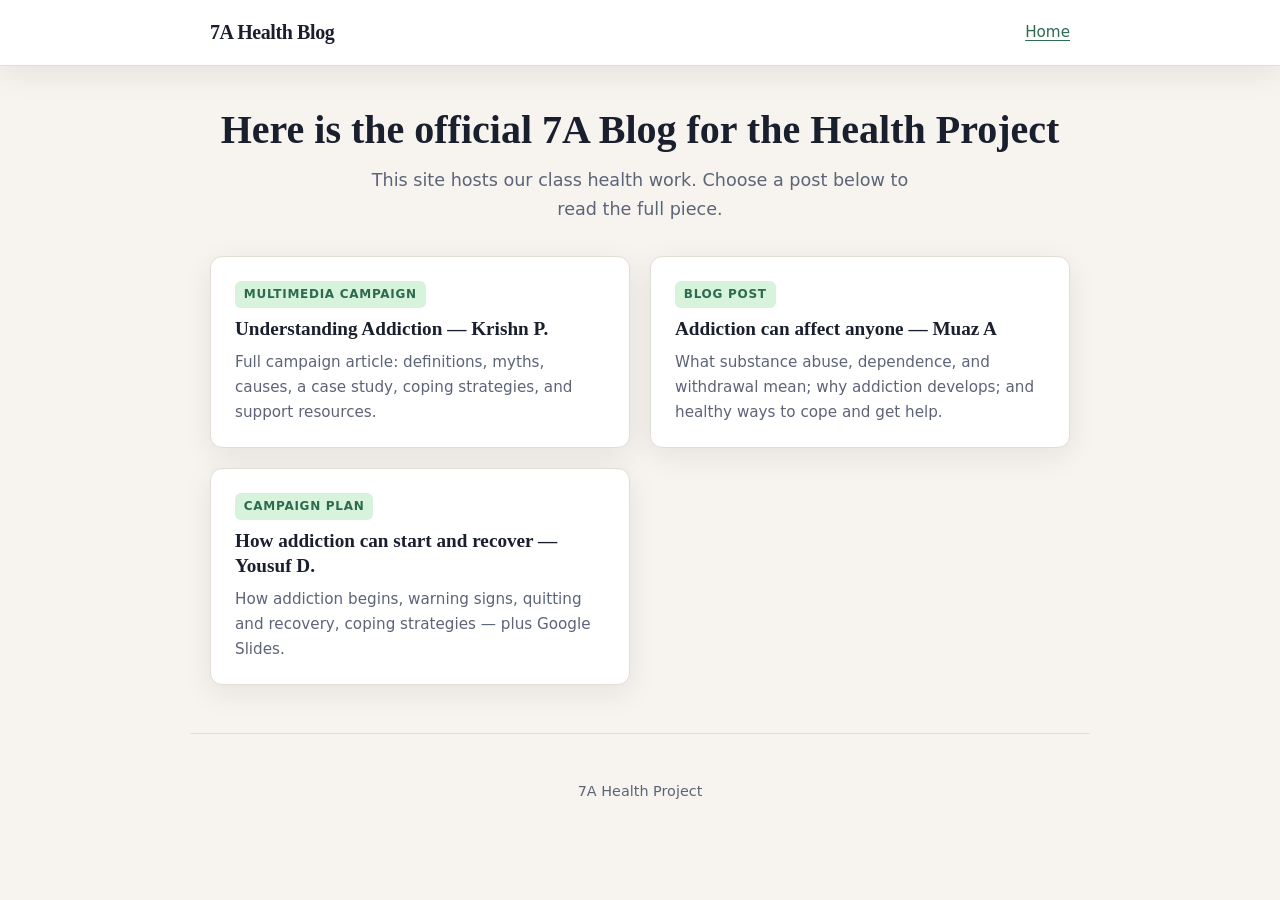
<file: index.html>
<!DOCTYPE html>
<html lang="en">
  <head>
    <meta charset="UTF-8" />
    <meta name="viewport" content="width=device-width, initial-scale=1" />
    <title>7A Health Blog — Official Health Project</title>
    <meta
      name="description"
      content="Official 7A blog for the Health Project."
    />
    <link rel="stylesheet" href="css/style.css" />
  </head>
  <body>
    <header class="site-header">
      <div class="site-header__inner">
        <div class="brand">
          <a href="index.html">7A Health Blog</a>
        </div>
        <nav class="nav" aria-label="Main">
          <a href="index.html">Home</a>
        </nav>
      </div>
    </header>

    <section class="hero">
      <h1>Here is the official 7A Blog for the Health Project</h1>
      <p>
        This site hosts our class health work. Choose a post below to read the
        full piece.
      </p>
    </section>

    <div class="post-grid" role="list">
      <article class="post-card" role="listitem">
        <span class="post-card__tag">Multimedia campaign</span>
        <h2>
          <a href="understanding-addiction.html"
            >Understanding Addiction — Krishn P.</a
          >
        </h2>
        <p>
          Full campaign article: definitions, myths, causes, a case study,
          coping strategies, and support resources.
        </p>
      </article>

      <article class="post-card" role="listitem">
        <span class="post-card__tag">Blog post</span>
        <h2>
          <a href="muaz-addiction-health.html">Addiction can affect anyone — Muaz A</a>
        </h2>
        <p>
          What substance abuse, dependence, and withdrawal mean; why addiction
          develops; and healthy ways to cope and get help.
        </p>
      </article>

      <article class="post-card" role="listitem">
        <span class="post-card__tag">Campaign plan</span>
        <h2>
          <a href="yousuf-addiction-campaign.html"
            >How addiction can start and recover — Yousuf D.</a
          >
        </h2>
        <p>
          How addiction begins, warning signs, quitting and recovery, coping
          strategies — plus Google Slides.
        </p>
      </article>
    </div>

    <footer class="site-footer">
      <p>7A Health Project</p>
    </footer>
  </body>
</html>
</file>
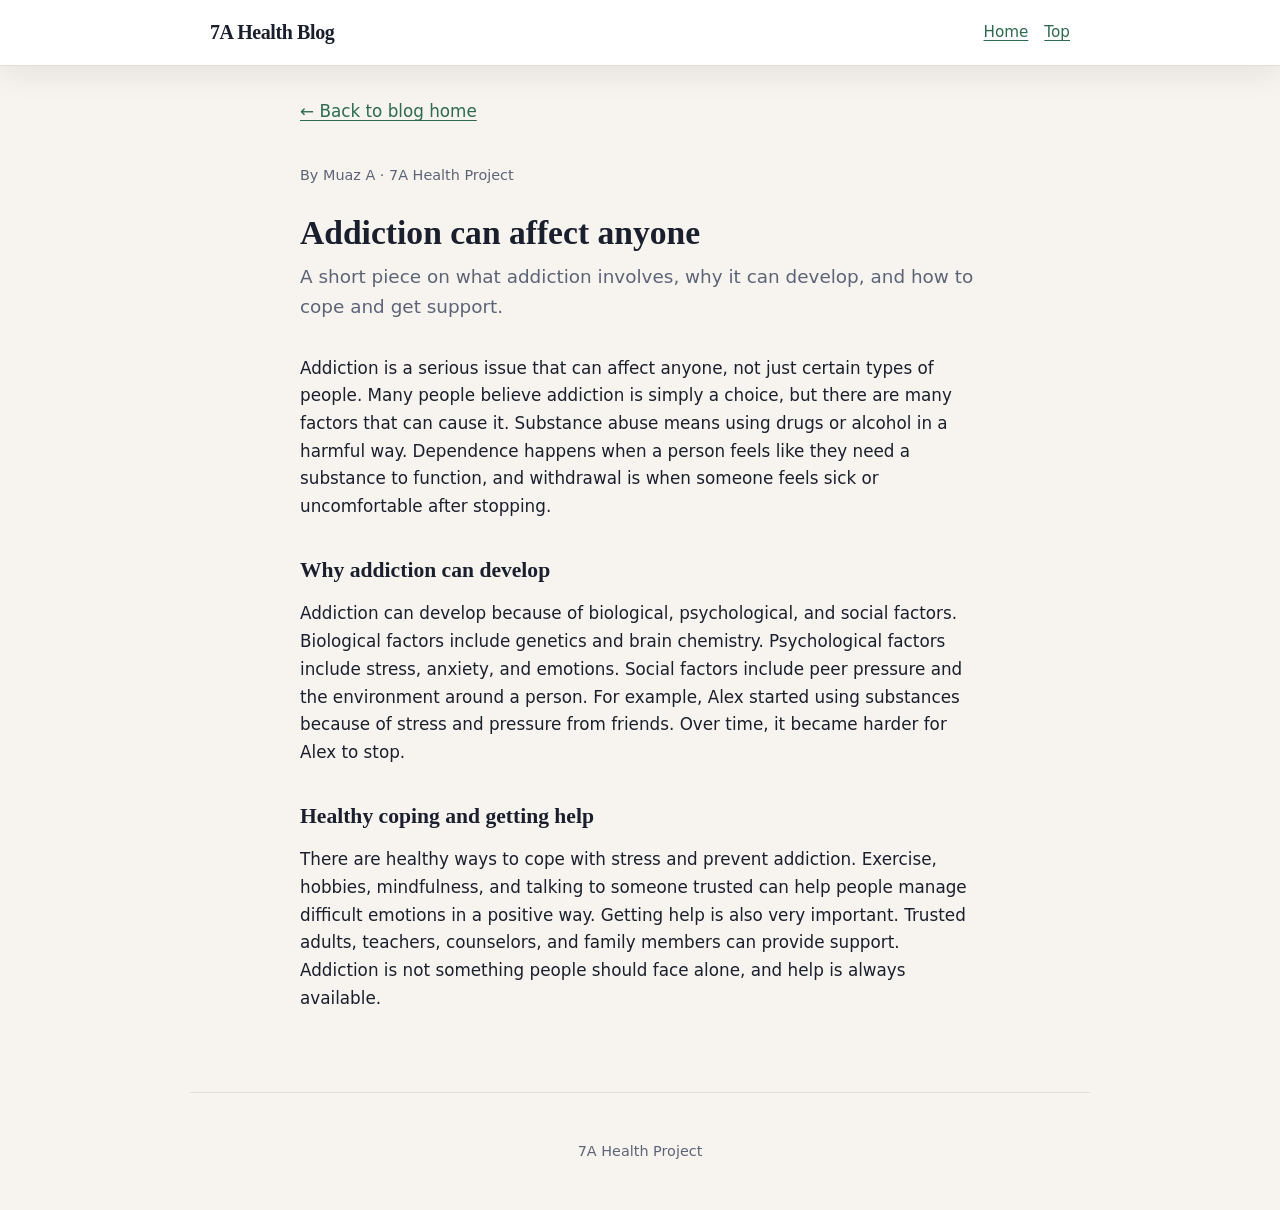
<file: muaz-addiction-health.html>
<!DOCTYPE html>
<html lang="en">
  <head>
    <meta charset="UTF-8" />
    <meta name="viewport" content="width=device-width, initial-scale=1" />
    <title>Addiction can affect anyone — Muaz A · 7A Health Blog</title>
    <meta
      name="description"
      content="Health project blog post by Muaz A on addiction, causes, and healthy coping."
    />
    <link rel="stylesheet" href="css/style.css" />
  </head>
  <body id="top">
    <header class="site-header">
      <div class="site-header__inner">
        <div class="brand">
          <a href="index.html">7A Health Blog</a>
        </div>
        <nav class="nav" aria-label="Main">
          <a href="index.html">Home</a>
          <a href="#top">Top</a>
        </nav>
      </div>
    </header>

    <main>
      <a class="back-link" href="index.html">← Back to blog home</a>

      <p class="article-meta">By Muaz A · 7A Health Project</p>
      <h1 class="article-title">Addiction can affect anyone</h1>
      <p class="lead">
        A short piece on what addiction involves, why it can develop, and how to
        cope and get support.
      </p>

      <div class="article-body">
        <p>
          Addiction is a serious issue that can affect anyone, not just certain
          types of people. Many people believe addiction is simply a choice, but
          there are many factors that can cause it. Substance abuse means using
          drugs or alcohol in a harmful way. Dependence happens when a person
          feels like they need a substance to function, and withdrawal is when
          someone feels sick or uncomfortable after stopping.
        </p>

        <h2>Why addiction can develop</h2>
        <p>
          Addiction can develop because of biological, psychological, and social
          factors. Biological factors include genetics and brain chemistry.
          Psychological factors include stress, anxiety, and emotions. Social
          factors include peer pressure and the environment around a person. For
          example, Alex started using substances because of stress and pressure
          from friends. Over time, it became harder for Alex to stop.
        </p>

        <h2>Healthy coping and getting help</h2>
        <p>
          There are healthy ways to cope with stress and prevent addiction.
          Exercise, hobbies, mindfulness, and talking to someone trusted can
          help people manage difficult emotions in a positive way. Getting help
          is also very important. Trusted adults, teachers, counselors, and
          family members can provide support. Addiction is not something people
          should face alone, and help is always available.
        </p>
      </div>
    </main>

    <footer class="site-footer">
      <p>7A Health Project</p>
    </footer>
  </body>
</html>
</file>
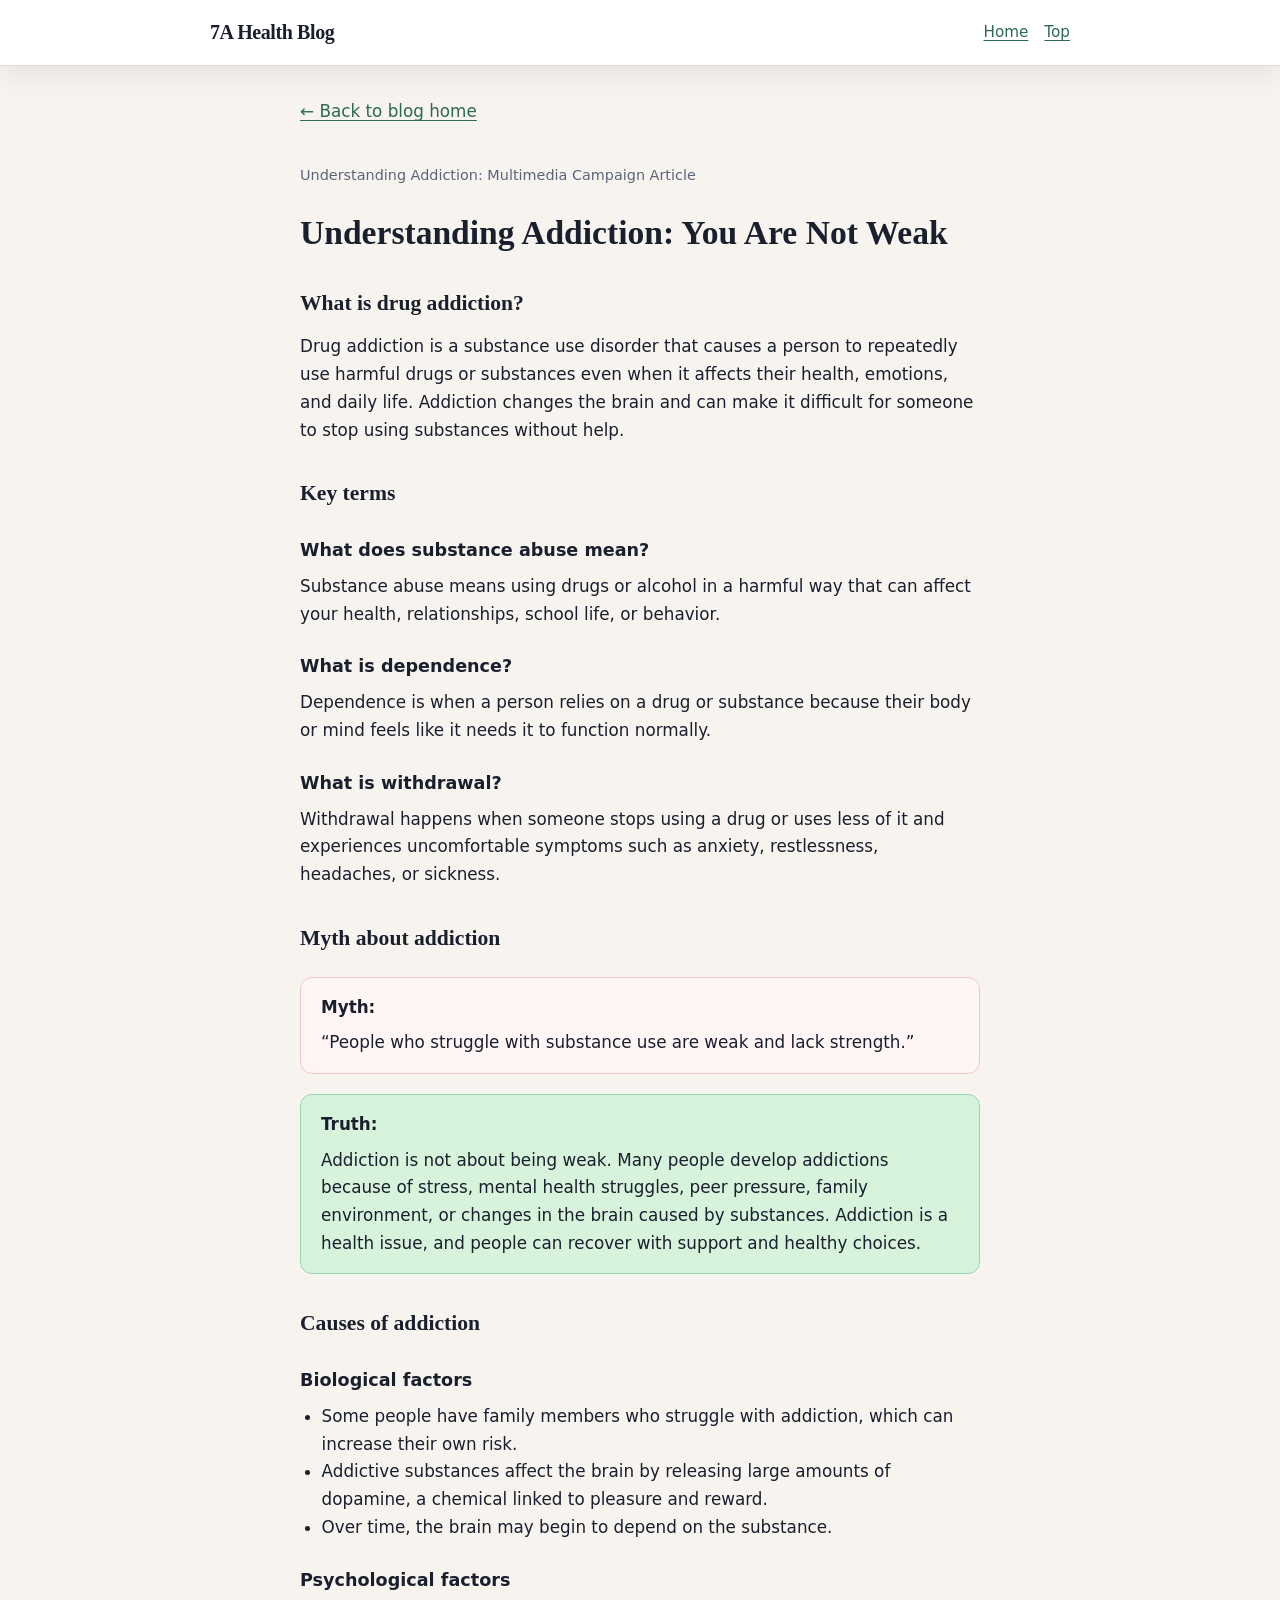
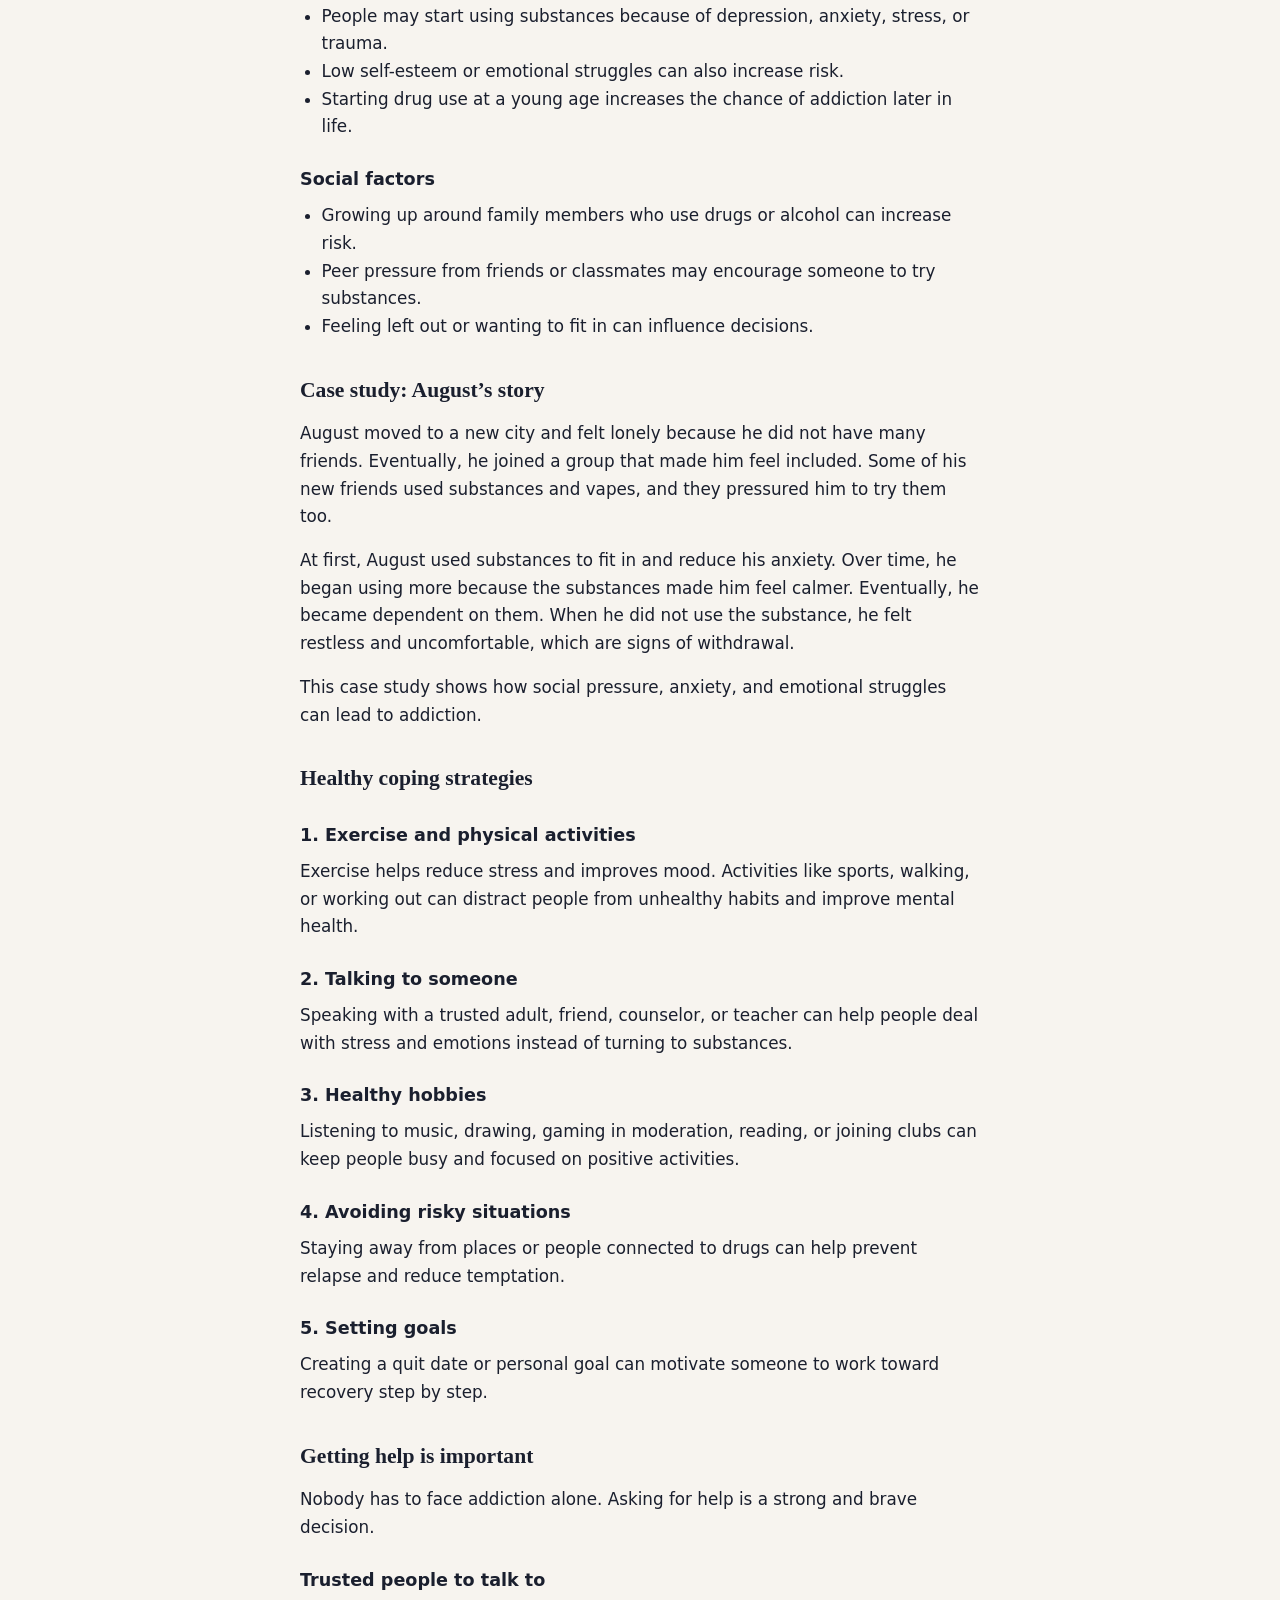
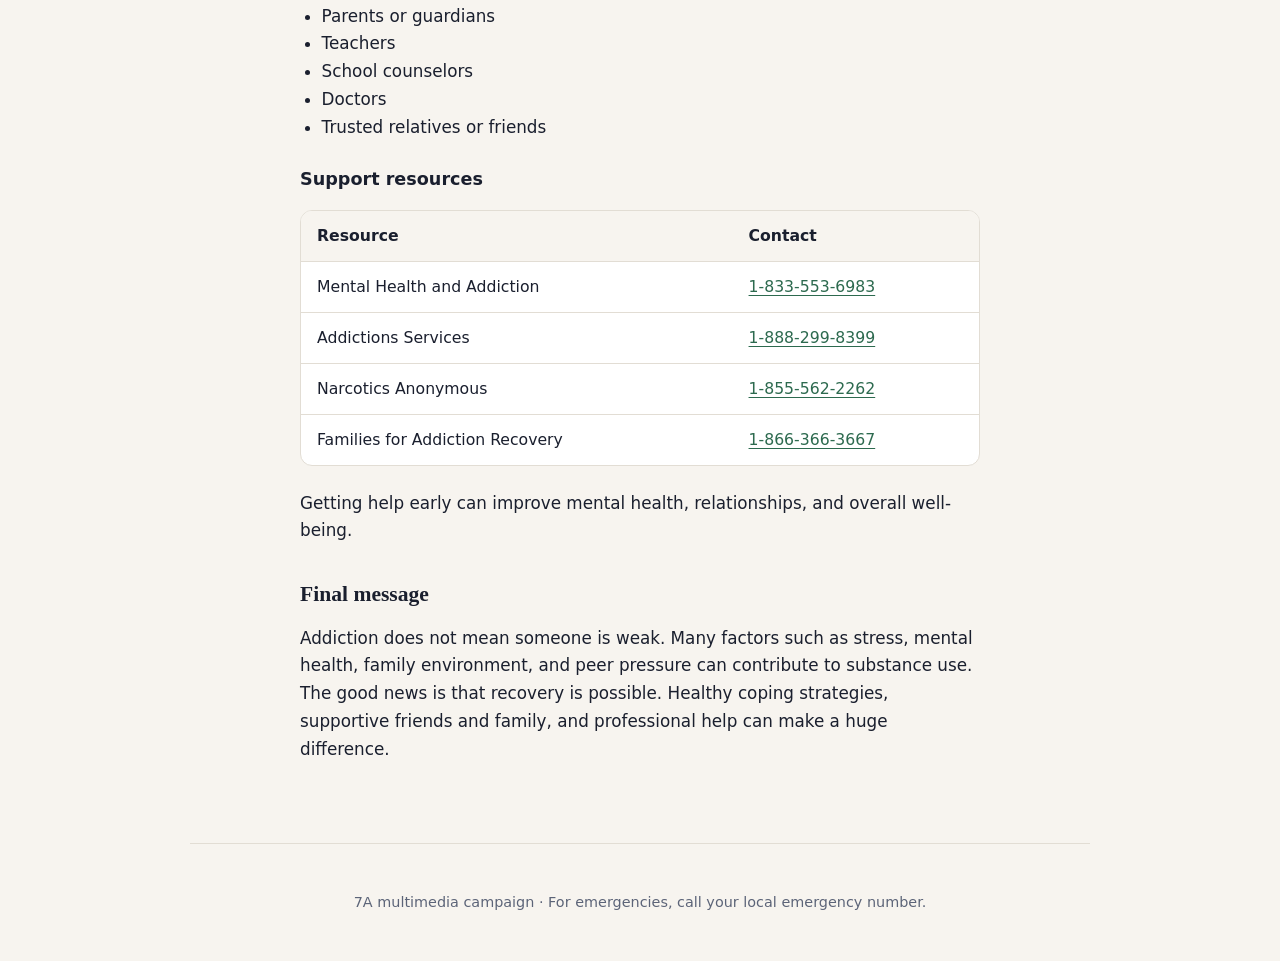
<file: understanding-addiction.html>
<!DOCTYPE html>
<html lang="en">
  <head>
    <meta charset="UTF-8" />
    <meta name="viewport" content="width=device-width, initial-scale=1" />
    <title>Understanding Addiction: You Are Not Weak — 7A Campaign</title>
    <meta
      name="description"
      content="Understanding addiction: multimedia campaign article on substance use, myths, causes, coping, and support."
    />
    <link rel="stylesheet" href="css/style.css" />
  </head>
  <body id="top">
    <header class="site-header">
      <div class="site-header__inner">
        <div class="brand">
          <a href="index.html">7A Health Blog</a>
        </div>
        <nav class="nav" aria-label="Main">
          <a href="index.html">Home</a>
          <a href="#top">Top</a>
        </nav>
      </div>
    </header>

    <main>
      <a class="back-link" href="index.html">← Back to blog home</a>

      <p class="article-meta">Understanding Addiction: Multimedia Campaign Article</p>
      <h1 class="article-title">Understanding Addiction: You Are Not Weak</h1>

      <div class="article-body">
        <h2>What is drug addiction?</h2>
        <p>
          Drug addiction is a substance use disorder that causes a person to
          repeatedly use harmful drugs or substances even when it affects their
          health, emotions, and daily life. Addiction changes the brain and can
          make it difficult for someone to stop using substances without help.
        </p>

        <h2>Key terms</h2>

        <h3>What does substance abuse mean?</h3>
        <p>
          Substance abuse means using drugs or alcohol in a harmful way that can
          affect your health, relationships, school life, or behavior.
        </p>

        <h3>What is dependence?</h3>
        <p>
          Dependence is when a person relies on a drug or substance because
          their body or mind feels like it needs it to function normally.
        </p>

        <h3>What is withdrawal?</h3>
        <p>
          Withdrawal happens when someone stops using a drug or uses less of it
          and experiences uncomfortable symptoms such as anxiety, restlessness,
          headaches, or sickness.
        </p>

        <h2>Myth about addiction</h2>

        <div class="callout callout--myth" role="note">
          <p><strong>Myth:</strong></p>
          <p>
            “People who struggle with substance use are weak and lack
            strength.”
          </p>
        </div>

        <div class="callout callout--truth" role="note">
          <p><strong>Truth:</strong></p>
          <p>
            Addiction is not about being weak. Many people develop addictions
            because of stress, mental health struggles, peer pressure, family
            environment, or changes in the brain caused by substances.
            Addiction is a health issue, and people can recover with support and
            healthy choices.
          </p>
        </div>

        <h2>Causes of addiction</h2>

        <h3>Biological factors</h3>
        <ul>
          <li>
            Some people have family members who struggle with addiction, which
            can increase their own risk.
          </li>
          <li>
            Addictive substances affect the brain by releasing large amounts of
            dopamine, a chemical linked to pleasure and reward.
          </li>
          <li>Over time, the brain may begin to depend on the substance.</li>
        </ul>

        <h3>Psychological factors</h3>
        <ul>
          <li>
            People may start using substances because of depression, anxiety,
            stress, or trauma.
          </li>
          <li>
            Low self-esteem or emotional struggles can also increase risk.
          </li>
          <li>
            Starting drug use at a young age increases the chance of addiction
            later in life.
          </li>
        </ul>

        <h3>Social factors</h3>
        <ul>
          <li>
            Growing up around family members who use drugs or alcohol can
            increase risk.
          </li>
          <li>
            Peer pressure from friends or classmates may encourage someone to try
            substances.
          </li>
          <li>
            Feeling left out or wanting to fit in can influence decisions.
          </li>
        </ul>

        <h2>Case study: August’s story</h2>
        <p>
          August moved to a new city and felt lonely because he did not have
          many friends. Eventually, he joined a group that made him feel
          included. Some of his new friends used substances and vapes, and they
          pressured him to try them too.
        </p>
        <p>
          At first, August used substances to fit in and reduce his anxiety.
          Over time, he began using more because the substances made him feel
          calmer. Eventually, he became dependent on them. When he did not use
          the substance, he felt restless and uncomfortable, which are signs of
          withdrawal.
        </p>
        <p>
          This case study shows how social pressure, anxiety, and emotional
          struggles can lead to addiction.
        </p>

        <h2>Healthy coping strategies</h2>

        <h3>1. Exercise and physical activities</h3>
        <p>
          Exercise helps reduce stress and improves mood. Activities like sports,
          walking, or working out can distract people from unhealthy habits and
          improve mental health.
        </p>

        <h3>2. Talking to someone</h3>
        <p>
          Speaking with a trusted adult, friend, counselor, or teacher can help
          people deal with stress and emotions instead of turning to substances.
        </p>

        <h3>3. Healthy hobbies</h3>
        <p>
          Listening to music, drawing, gaming in moderation, reading, or joining
          clubs can keep people busy and focused on positive activities.
        </p>

        <h3>4. Avoiding risky situations</h3>
        <p>
          Staying away from places or people connected to drugs can help prevent
          relapse and reduce temptation.
        </p>

        <h3>5. Setting goals</h3>
        <p>
          Creating a quit date or personal goal can motivate someone to work
          toward recovery step by step.
        </p>

        <h2>Getting help is important</h2>
        <p>
          Nobody has to face addiction alone. Asking for help is a strong and
          brave decision.
        </p>

        <h3>Trusted people to talk to</h3>
        <ul>
          <li>Parents or guardians</li>
          <li>Teachers</li>
          <li>School counselors</li>
          <li>Doctors</li>
          <li>Trusted relatives or friends</li>
        </ul>

        <h3>Support resources</h3>
        <div class="table-wrap">
          <table class="resource-table">
            <caption class="visually-hidden">
              Support resources and phone numbers
            </caption>
            <thead>
              <tr>
                <th scope="col">Resource</th>
                <th scope="col">Contact</th>
              </tr>
            </thead>
            <tbody>
              <tr>
                <td>Mental Health and Addiction</td>
                <td>
                  <a href="tel:+18335536983">1-833-553-6983</a>
                </td>
              </tr>
              <tr>
                <td>Addictions Services</td>
                <td>
                  <a href="tel:+18882998399">1-888-299-8399</a>
                </td>
              </tr>
              <tr>
                <td>Narcotics Anonymous</td>
                <td>
                  <a href="tel:+18555622262">1-855-562-2262</a>
                </td>
              </tr>
              <tr>
                <td>Families for Addiction Recovery</td>
                <td>
                  <a href="tel:+18663663667">1-866-366-3667</a>
                </td>
              </tr>
            </tbody>
          </table>
        </div>
        <p>
          Getting help early can improve mental health, relationships, and
          overall well-being.
        </p>

        <h2>Final message</h2>
        <p>
          Addiction does not mean someone is weak. Many factors such as stress,
          mental health, family environment, and peer pressure can contribute to
          substance use. The good news is that recovery is possible. Healthy
          coping strategies, supportive friends and family, and professional help
          can make a huge difference.
        </p>
      </div>
    </main>

    <footer class="site-footer">
      <p>7A multimedia campaign · For emergencies, call your local emergency number.</p>
    </footer>
  </body>
</html>
</file>
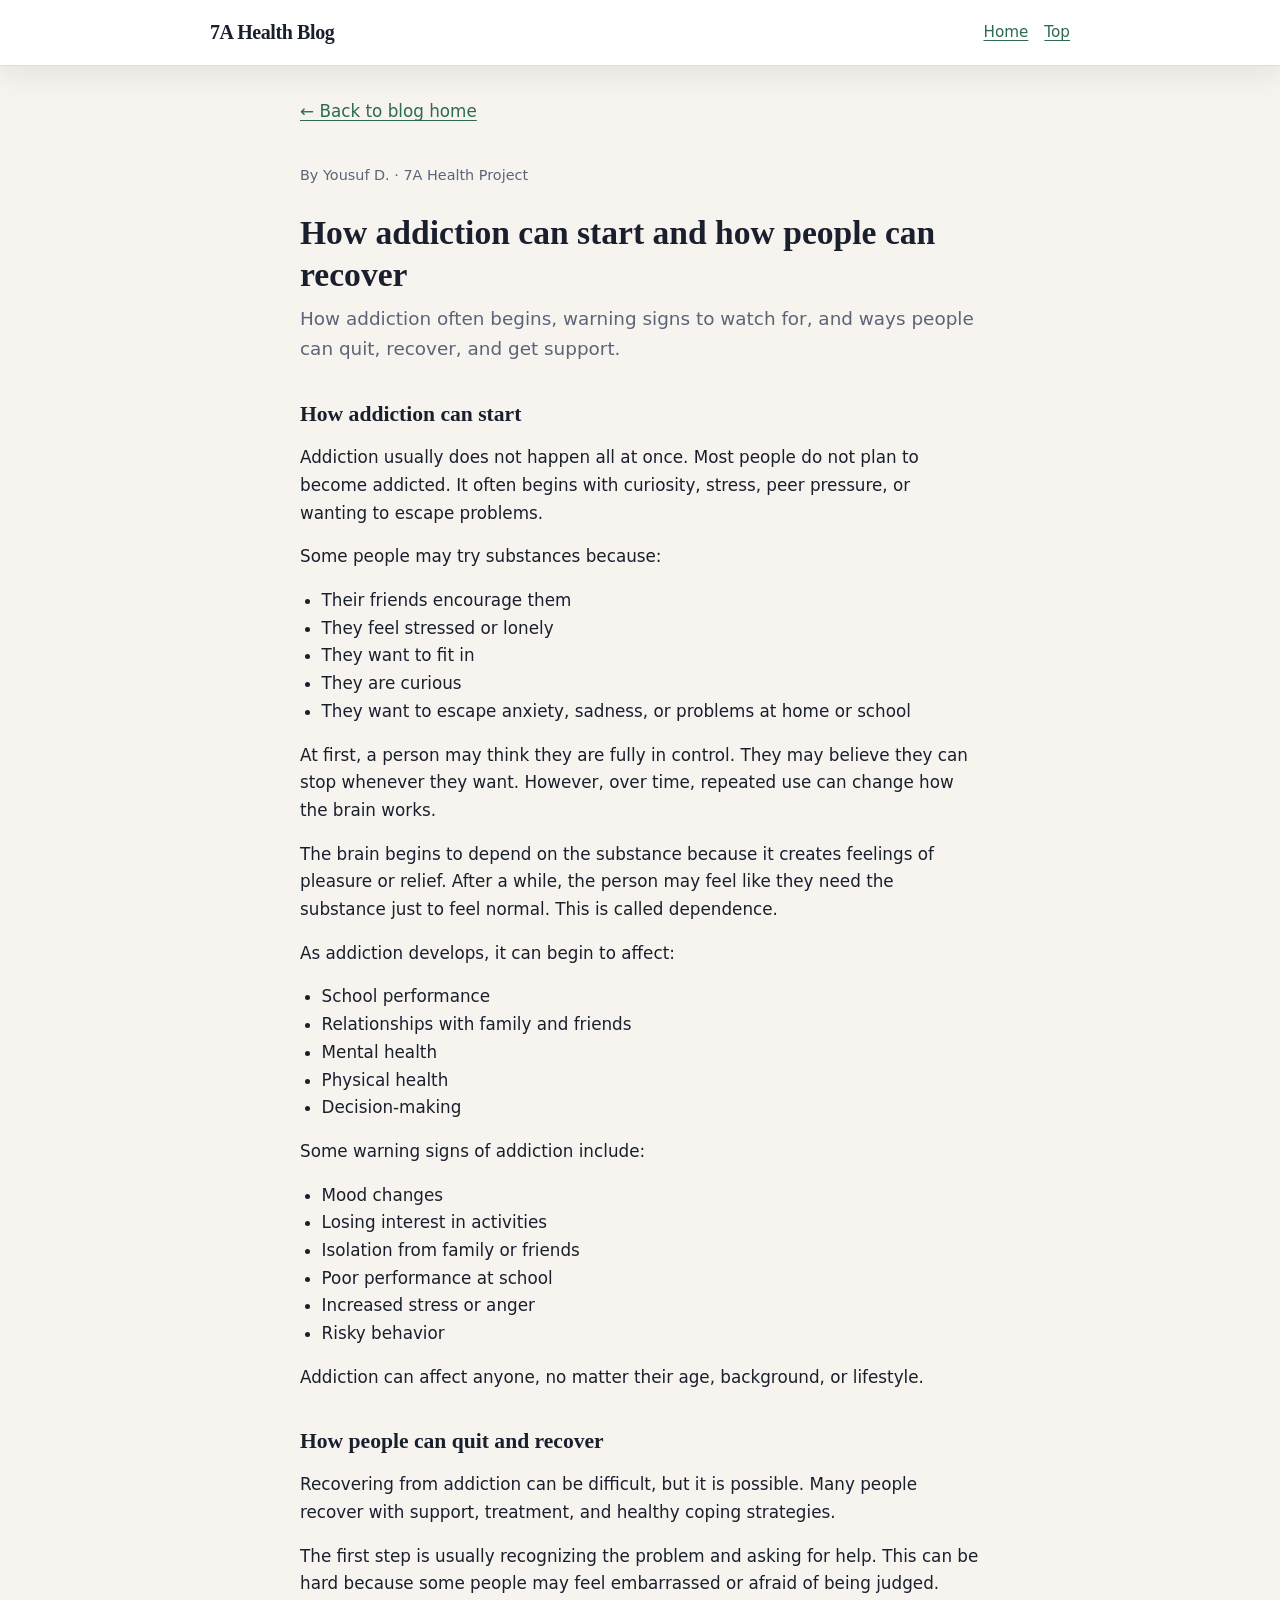
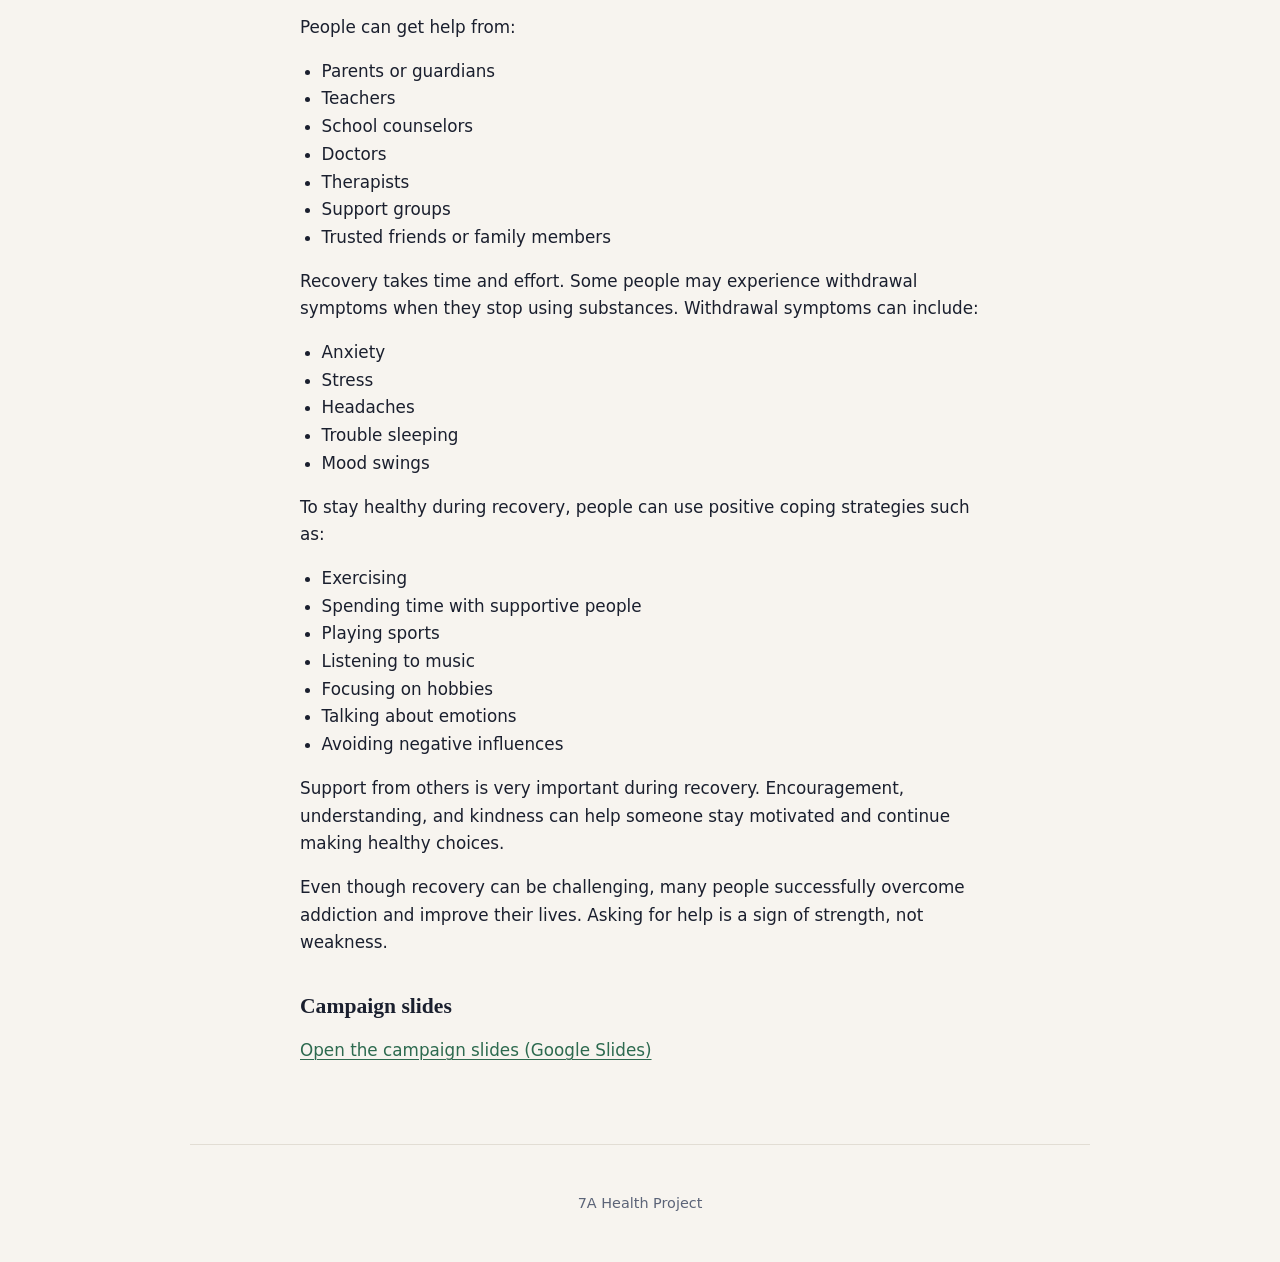
<file: yousuf-addiction-campaign.html>
<!DOCTYPE html>
<html lang="en">
  <head>
    <meta charset="UTF-8" />
    <meta name="viewport" content="width=device-width, initial-scale=1" />
    <title>How addiction can start and recover — Yousuf D. · 7A Health Blog</title>
    <meta
      name="description"
      content="Health project by Yousuf D.: how addiction can start, warning signs, recovery, and support."
    />
    <link rel="stylesheet" href="css/style.css" />
  </head>
  <body id="top">
    <header class="site-header">
      <div class="site-header__inner">
        <div class="brand">
          <a href="index.html">7A Health Blog</a>
        </div>
        <nav class="nav" aria-label="Main">
          <a href="index.html">Home</a>
          <a href="#top">Top</a>
        </nav>
      </div>
    </header>

    <main>
      <a class="back-link" href="index.html">← Back to blog home</a>

      <p class="article-meta">By Yousuf D. · 7A Health Project</p>
      <h1 class="article-title">
        How addiction can start and how people can recover
      </h1>
      <p class="lead">
        How addiction often begins, warning signs to watch for, and ways people
        can quit, recover, and get support.
      </p>

      <div class="article-body">
        <h2>How addiction can start</h2>
        <p>
          Addiction usually does not happen all at once. Most people do not plan
          to become addicted. It often begins with curiosity, stress, peer
          pressure, or wanting to escape problems.
        </p>
        <p>Some people may try substances because:</p>
        <ul>
          <li>Their friends encourage them</li>
          <li>They feel stressed or lonely</li>
          <li>They want to fit in</li>
          <li>They are curious</li>
          <li>
            They want to escape anxiety, sadness, or problems at home or school
          </li>
        </ul>
        <p>
          At first, a person may think they are fully in control. They may
          believe they can stop whenever they want. However, over time, repeated
          use can change how the brain works.
        </p>
        <p>
          The brain begins to depend on the substance because it creates feelings
          of pleasure or relief. After a while, the person may feel like they
          need the substance just to feel normal. This is called dependence.
        </p>
        <p>As addiction develops, it can begin to affect:</p>
        <ul>
          <li>School performance</li>
          <li>Relationships with family and friends</li>
          <li>Mental health</li>
          <li>Physical health</li>
          <li>Decision-making</li>
        </ul>
        <p>Some warning signs of addiction include:</p>
        <ul>
          <li>Mood changes</li>
          <li>Losing interest in activities</li>
          <li>Isolation from family or friends</li>
          <li>Poor performance at school</li>
          <li>Increased stress or anger</li>
          <li>Risky behavior</li>
        </ul>
        <p>
          Addiction can affect anyone, no matter their age, background, or
          lifestyle.
        </p>

        <h2>How people can quit and recover</h2>
        <p>
          Recovering from addiction can be difficult, but it is possible. Many
          people recover with support, treatment, and healthy coping strategies.
        </p>
        <p>
          The first step is usually recognizing the problem and asking for help.
          This can be hard because some people may feel embarrassed or afraid of
          being judged.
        </p>
        <p>People can get help from:</p>
        <ul>
          <li>Parents or guardians</li>
          <li>Teachers</li>
          <li>School counselors</li>
          <li>Doctors</li>
          <li>Therapists</li>
          <li>Support groups</li>
          <li>Trusted friends or family members</li>
        </ul>
        <p>
          Recovery takes time and effort. Some people may experience withdrawal
          symptoms when they stop using substances. Withdrawal symptoms can
          include:
        </p>
        <ul>
          <li>Anxiety</li>
          <li>Stress</li>
          <li>Headaches</li>
          <li>Trouble sleeping</li>
          <li>Mood swings</li>
        </ul>
        <p>
          To stay healthy during recovery, people can use positive coping
          strategies such as:
        </p>
        <ul>
          <li>Exercising</li>
          <li>Spending time with supportive people</li>
          <li>Playing sports</li>
          <li>Listening to music</li>
          <li>Focusing on hobbies</li>
          <li>Talking about emotions</li>
          <li>Avoiding negative influences</li>
        </ul>
        <p>
          Support from others is very important during recovery. Encouragement,
          understanding, and kindness can help someone stay motivated and continue
          making healthy choices.
        </p>
        <p>
          Even though recovery can be challenging, many people successfully
          overcome addiction and improve their lives. Asking for help is a sign of
          strength, not weakness.
        </p>

        <h2>Campaign slides</h2>
        <p>
          <a
            href="https://docs.google.com/presentation/d/1Kgb1ML2v6ymQO_esgpfqgL01e9HQ1pjxvOezC1HETBE/edit?usp=sharing"
            target="_blank"
            rel="noopener noreferrer"
            >Open the campaign slides (Google Slides)</a
          >
        </p>
      </div>
    </main>

    <footer class="site-footer">
      <p>7A Health Project</p>
    </footer>
  </body>
</html>
</file>
<file: css/style.css>
/* 7A Multimedia Campaign Blog — shared styles */

:root {
  --bg: #f7f4ef;
  --surface: #ffffff;
  --ink: #1a1f2e;
  --muted: #5c6478;
  --accent: #2d6a4f;
  --accent-soft: #d8f3dc;
  --border: #e2ddd4;
  --radius: 12px;
  --shadow: 0 8px 30px rgba(26, 31, 46, 0.08);
  --font-sans: "Segoe UI", system-ui, -apple-system, sans-serif;
  --font-display: Georgia, "Times New Roman", serif;
}

*,
*::before,
*::after {
  box-sizing: border-box;
}

html {
  scroll-behavior: smooth;
}

body {
  margin: 0;
  min-height: 100vh;
  font-family: var(--font-sans);
  font-size: 1.05rem;
  line-height: 1.65;
  color: var(--ink);
  background: var(--bg);
}

a {
  color: var(--accent);
  text-decoration-thickness: 1px;
  text-underline-offset: 3px;
}

a:hover {
  color: #1b4332;
}

.site-header {
  background: var(--surface);
  border-bottom: 1px solid var(--border);
  position: sticky;
  top: 0;
  z-index: 10;
  box-shadow: var(--shadow);
}

.site-header__inner {
  max-width: 900px;
  margin: 0 auto;
  padding: 1rem 1.25rem;
  display: flex;
  align-items: center;
  justify-content: space-between;
  gap: 1rem;
  flex-wrap: wrap;
}

.brand {
  font-family: var(--font-display);
  font-weight: 700;
  font-size: 1.25rem;
  letter-spacing: -0.02em;
}

.brand a {
  color: var(--ink);
  text-decoration: none;
}

.brand a:hover {
  color: var(--accent);
}

.nav {
  display: flex;
  gap: 1rem;
  flex-wrap: wrap;
}

.nav a {
  font-size: 0.95rem;
  font-weight: 500;
}

main {
  max-width: 720px;
  margin: 0 auto;
  padding: 2rem 1.25rem 4rem;
}

.hero {
  max-width: 900px;
  margin: 0 auto;
  padding: 2.5rem 1.25rem 2rem;
  text-align: center;
}

.hero h1 {
  font-family: var(--font-display);
  font-size: clamp(1.75rem, 4vw, 2.5rem);
  font-weight: 700;
  line-height: 1.2;
  margin: 0 0 0.75rem;
  color: var(--ink);
}

.hero p {
  margin: 0 auto;
  max-width: 36rem;
  color: var(--muted);
  font-size: 1.1rem;
}

.landing-cta {
  margin: 2rem 0 0;
}

.landing-cta__link,
.landing-cta__link:visited {
  display: inline-block;
  padding: 0.85rem 1.35rem;
  background: var(--accent);
  color: #fff;
  text-decoration: none;
  font-weight: 600;
  border-radius: var(--radius);
  box-shadow: var(--shadow);
}

.landing-cta__link:hover {
  background: #1b4332;
  color: #fff;
}

.post-grid {
  max-width: 900px;
  margin: 0 auto;
  padding: 0 1.25rem 3rem;
  display: grid;
  gap: 1.25rem;
}

@media (min-width: 560px) {
  .post-grid {
    grid-template-columns: repeat(2, 1fr);
  }
}

.post-card {
  background: var(--surface);
  border: 1px solid var(--border);
  border-radius: var(--radius);
  padding: 1.35rem 1.5rem;
  box-shadow: var(--shadow);
  transition: transform 0.15s ease, box-shadow 0.15s ease;
}

.post-card:hover {
  transform: translateY(-2px);
  box-shadow: 0 12px 36px rgba(26, 31, 46, 0.12);
}

.post-card__tag {
  display: inline-block;
  font-size: 0.75rem;
  font-weight: 600;
  text-transform: uppercase;
  letter-spacing: 0.06em;
  color: var(--accent);
  background: var(--accent-soft);
  padding: 0.2rem 0.55rem;
  border-radius: 6px;
  margin-bottom: 0.6rem;
}

.post-card h2 {
  font-family: var(--font-display);
  font-size: 1.2rem;
  margin: 0 0 0.5rem;
  line-height: 1.3;
}

.post-card h2 a {
  color: var(--ink);
  text-decoration: none;
}

.post-card h2 a:hover {
  color: var(--accent);
}

.post-card p {
  margin: 0;
  font-size: 0.95rem;
  color: var(--muted);
}

.article-meta {
  font-size: 0.9rem;
  color: var(--muted);
  margin-bottom: 1.5rem;
}

.article-title {
  font-family: var(--font-display);
  font-size: clamp(1.6rem, 3.5vw, 2.1rem);
  line-height: 1.25;
  margin: 0 0 0.5rem;
}

.lead {
  font-size: 1.15rem;
  color: var(--muted);
  margin: 0 0 2rem;
}

.article-body h2 {
  font-family: var(--font-display);
  font-size: 1.35rem;
  margin: 2rem 0 0.75rem;
}

.article-body h3 {
  font-size: 1.1rem;
  margin: 1.5rem 0 0.5rem;
}

.article-body p {
  margin: 0 0 1rem;
}

.article-body ul,
.article-body ol {
  margin: 0 0 1rem;
  padding-left: 1.35rem;
}

.figure {
  margin: 1.5rem 0;
  padding: 1rem;
  background: var(--surface);
  border: 1px solid var(--border);
  border-radius: var(--radius);
  text-align: center;
}

.figure img,
.figure video {
  max-width: 100%;
  height: auto;
  border-radius: 8px;
}

.figure figcaption {
  font-size: 0.9rem;
  color: var(--muted);
  margin-top: 0.6rem;
}

.embed {
  position: relative;
  width: 100%;
  padding-bottom: 56.25%;
  height: 0;
  overflow: hidden;
  border-radius: var(--radius);
  background: #000;
  margin: 1.5rem 0;
}

.embed iframe {
  position: absolute;
  top: 0;
  left: 0;
  width: 100%;
  height: 100%;
  border: 0;
}

.back-link {
  display: inline-block;
  margin-bottom: 1.5rem;
  font-weight: 500;
}

.site-footer {
  max-width: 900px;
  margin: 0 auto;
  padding: 2rem 1.25rem;
  text-align: center;
  font-size: 0.9rem;
  color: var(--muted);
  border-top: 1px solid var(--border);
}

.callout {
  border-radius: var(--radius);
  padding: 1rem 1.25rem;
  margin: 1.25rem 0;
  border: 1px solid var(--border);
}

.callout p {
  margin: 0 0 0.5rem;
}

.callout p:last-child {
  margin-bottom: 0;
}

.callout--myth {
  background: #fff5f5;
  border-color: #f5c6c6;
}

.callout--truth {
  background: var(--accent-soft);
  border-color: #95d5b2;
}

.table-wrap {
  overflow-x: auto;
  margin: 1rem 0 1.5rem;
  border-radius: var(--radius);
  border: 1px solid var(--border);
  background: var(--surface);
}

.resource-table {
  width: 100%;
  border-collapse: collapse;
  font-size: 0.98rem;
}

.resource-table th,
.resource-table td {
  padding: 0.75rem 1rem;
  text-align: left;
  border-bottom: 1px solid var(--border);
  vertical-align: top;
}

.resource-table th {
  font-weight: 600;
  background: var(--bg);
}

.resource-table tr:last-child td {
  border-bottom: 0;
}

.visually-hidden {
  position: absolute;
  width: 1px;
  height: 1px;
  padding: 0;
  margin: -1px;
  overflow: hidden;
  clip: rect(0, 0, 0, 0);
  white-space: nowrap;
  border: 0;
}
</file>
